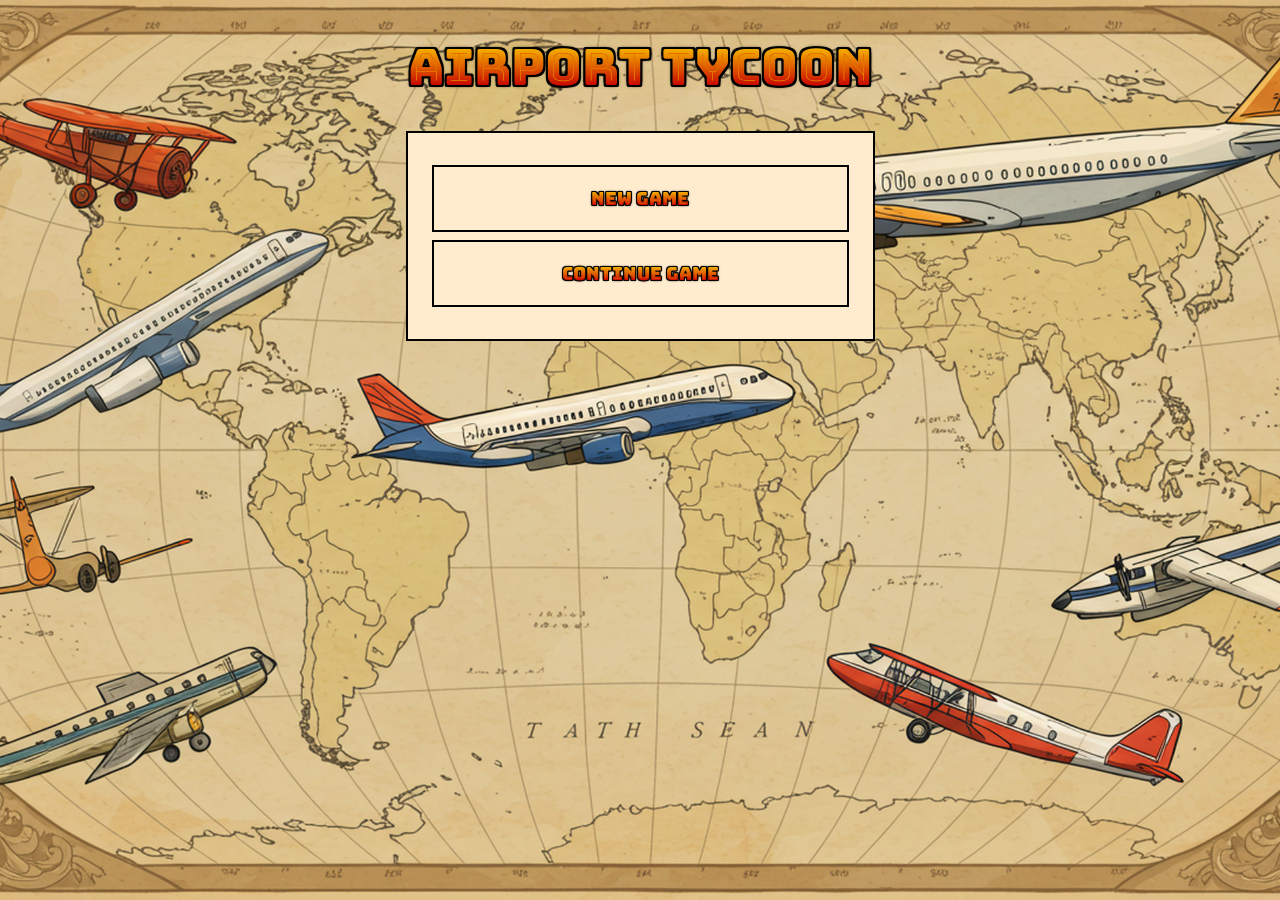
<file: lentopeli_html/index.html>
<!DOCTYPE html>
<html lang="en">
<head>
    <meta charset="UTF-8">
    <meta name="viewport" content="width=device-width, initial-scale=1.0">
    <link href="images/dreamstime_xxl_396595653.jpg" rel="preload" as="image" fetchpriority="high">
    <link href="css/style_index_new.css" rel="stylesheet">
    <title>Airport Tycoon</title>
</head>
<body>
<img
    src="images/dreamstime_xxl_396595653.jpg"
    alt="background img"
    class="background-img"
    fetchpriority="high"
    loading="eager"
    decoding="async">
<main class="menu">
    <header>
        <h1 class="mainheader">Airport Tycoon</h1>
    </header>
    <nav class="mainnav">
        <ul>
            <li>
                <a href="new_game.html">New game</a>
            </li>
            <li>
                <a href="new_game.html">Continue game</a>
            </li>
        </ul>
    </nav>
</main>
</body>
</html>
</file>
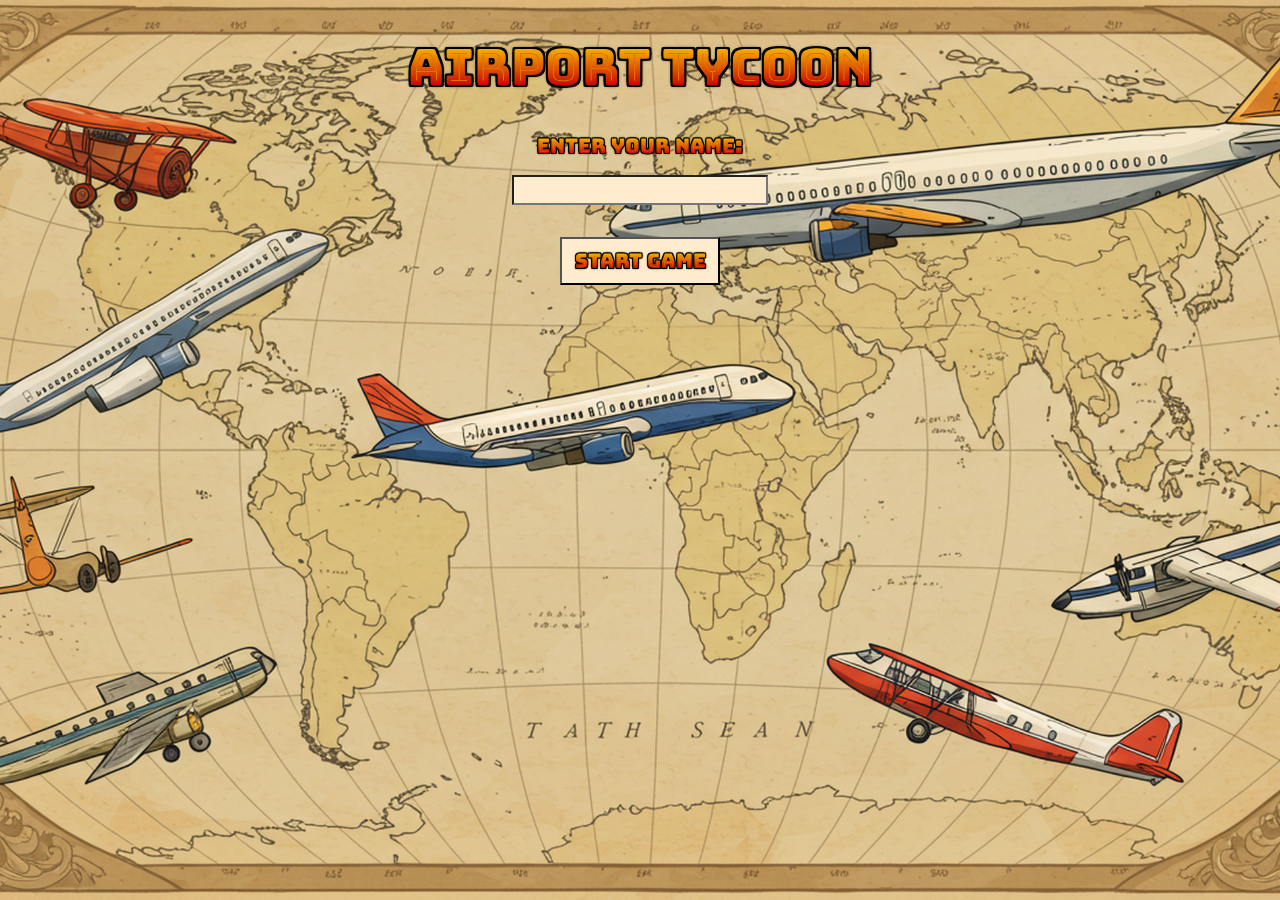
<file: lentopeli_html/new_game.html>
<!DOCTYPE html>
<html lang="en">
<head>
    <meta charset="UTF-8">
    <meta name="viewport" content="width=device-width, initial-scale=1.0">
    <link href="images/dreamstime_xxl_396595653.jpg" rel="preload" as="image" fetchpriority="high">
    <link href="css/style_index_new.css" rel="stylesheet">
    <title>Airport Tycoon :: New game</title>
    <script src="js/new_game.js" defer></script>
</head>
<body>
<img
    src="images/dreamstime_xxl_396595653.jpg"
    alt="background img"
    class="background-img"
    fetchpriority="high"
    loading="eager"
    decoding="async">
<main class="menu">
    <header>
    <h1 class="mainheader">Airport Tycoon</h1>
</header>
<form id="name-form" action="game.html">
    <label id="label" for="new-player">Enter your name:</label>
    <input id="new-player" name="name" type="text">
    <input id="submit" name="submit" type="submit" value="Start game" style="font-family: BungeeSpice-Regular, sans-serif">
</form>
</main>
</body>
</html>
</file>
<file: lentopeli_html/css/style_index_new.css>
@font-face {
    font-family: BungeeSpice-Regular;
    src: url("BungeeSpice-Regular.woff2") format("woff2");
    font-weight: normal;
    font-style: normal;
}

.mainheader {
    font-family: BungeeSpice-Regular, serif;
    font-size: 50px;
    color: orange;

    text-shadow:
        -2px -2px 0 black,
         2px -2px 0 black,
        -2px  2px 0 black,
         2px  2px 0 black,

        0 0 2px black,
        0 0 3px black,
        0 0 4px black;
}

.mainheader:hover {
    cursor: default;
}

body {
    margin: 0;
    font-family: BungeeSpice-Regular, sans-serif;
}

.menu {
    max-width: max-content;
    margin-inline: auto;
    text-align: center;
}

ul {
    padding: 0;
    list-style-type: none;
}

li {
    margin: 0.5em;
    border: 2px solid;
}

li a {
    max-width: 100%;
    padding: 20px 50px;
    display: block;

    font-size: large;
    text-decoration: none;
    color: black;
    cursor: pointer;

    text-shadow:
        -1px -1px 0 black,
         1px -1px 0 black,
        -1px  1px 0 black,
         1px  1px 0 black,

        0 0 1px black,
        0 0 2px black,
        0 0 3px black;

}

li a:hover {
    background-color: navajowhite;
}

#name-form {
    display: flex;
    flex-direction: column;
    background-color: transparent;
    gap: 1rem;
    width: 16rem;
    margin: auto;

    text-shadow:
        -1px -1px 0 black,
         1px -1px 0 black,
        -1px  1px 0 black,
         1px  1px 0 black,

        0 0 1px black,
        0 0 2px black,
        0 0 3px black;
}

#new-player {
    background-color: blanchedalmond;
}
#submit {
    font-size: 20px;
    background-color: blanchedalmond;
    width: 10rem;
    height: 3rem;
    margin: 1rem auto;
    cursor: pointer;

    text-shadow:
        -1px -1px 0 black,
         1px -1px 0 black,
        -1px  1px 0 black,
         1px  1px 0 black,

        0 0 1px black,
        0 0 2px black,
        0 0 3px black;
}

#submit:hover {
    background-color: mediumseagreen;
}

.background-img {
    position: absolute;
    inset: 0;
    width: 100%;
    height: 100%;
    object-fit: cover;
    z-index: -1;
}

.mainnav {
    background-color: blanchedalmond;
    padding: 1rem;
    outline: black solid 2px;
}

#new-player {
    height: 1.5rem;
}

#label {
    font-size: 20px;
}
</file>
